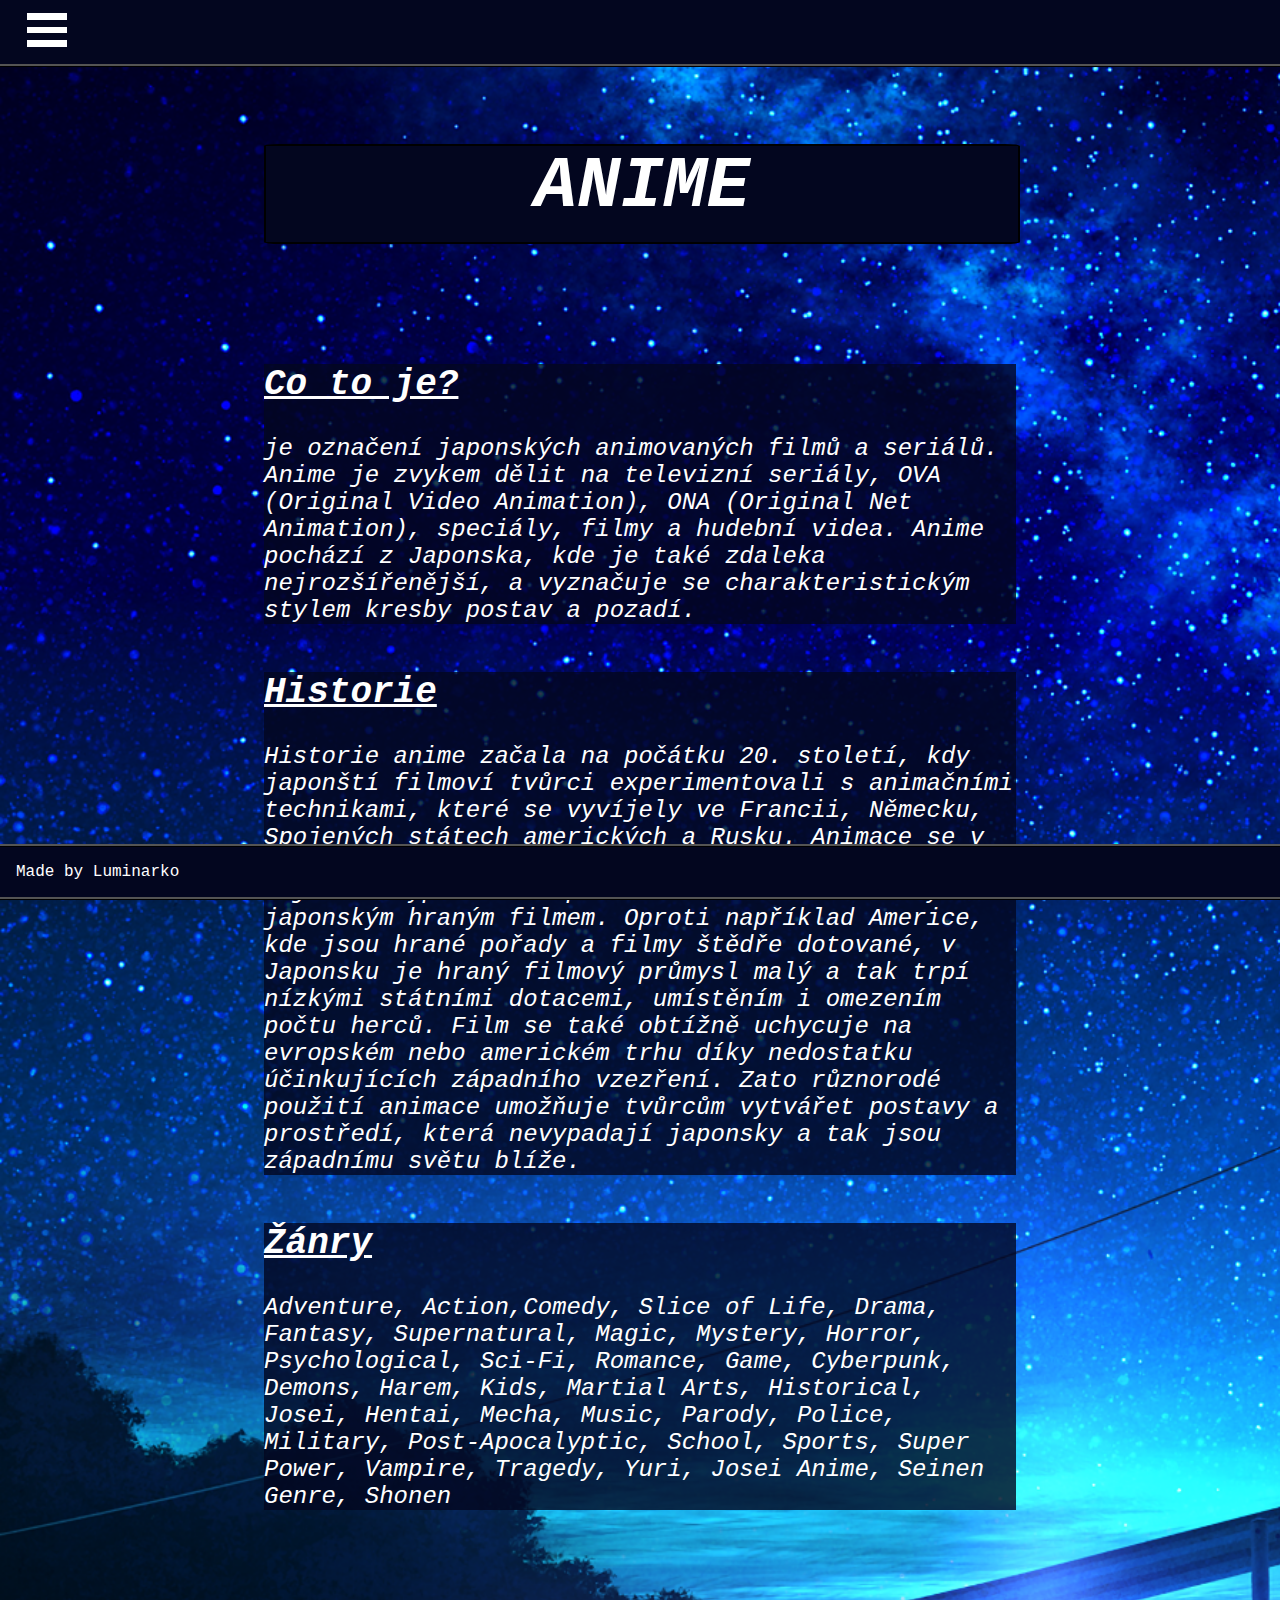
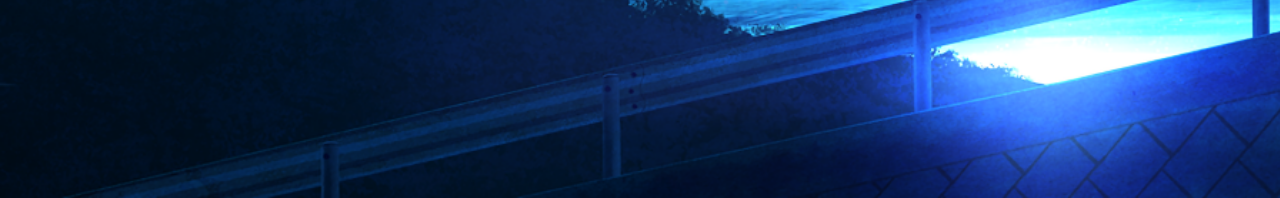
<file: animeWeb/index.html>
<!DOCTYPE html>
<html lang="cs">
    <head>
        <title>ANIME</title>
        <meta charset="UTF-8" />
        <meta name="description" content="This webpage will tell you everything important about anime.">
        <meta name="viewport" content="width=device-width, initial-scale=1.0">
        <meta name="keywords" content="Anime">
        <meta name="author" content="Luminarko">
        <link id="styles" rel="stylesheet" href="css/style.css" type="text/css">
        <link rel="icon" type="image/x-icon" href="favicon.ico">
    </head>
    <body background="fotos/anime-background.png">
        <header>
            <button id="burger" class="burgerMenu" value="NO" onclick="burgirOpen()">Menu
                <div id="top" class="top"></div>
                <div id="mid" class="mid"></div>
                <div id="bot" class="bot"></div>
            </button>
            <div id="menu" class="menu">
                <ul>
                    <li class="first"><a href="https://cs.wikipedia.org/wiki/Anime" rell="nofollow">Zdroj</a></li>
                    <li class="second"><a href="https://github.com/Luminarko" rell="nofollow">Můj Github</a></li>
                    <li class="third"><a href="https://myanimelist.net/profile/Luminarko" rell="nofollow">Můj anime list</a></li>
                </ul>
            </div>
        </header>
        <main>
            <div class="nadpis">
                <h1>ANIME</h1>
            </div>
            <div class="seznameni">
                <h2>Co to je?</h2>
                <p>je označení japonských animovaných filmů a seriálů. Anime je zvykem dělit na televizní seriály, OVA (Original Video Animation), ONA (Original Net Animation), speciály, filmy a hudební videa. Anime pochází z Japonska, kde je také zdaleka nejrozšířenější, a vyznačuje se charakteristickým stylem kresby postav a pozadí.</p>
            </div>
            <div class="historie">
                <h2>Historie</h2>
                <p>Historie anime začala na počátku 20. století, kdy japonští filmoví tvůrci experimentovali s animačními technikami, které se vyvíjely ve Francii, Německu, Spojených státech amerických a Rusku. Animace se v Japonsku stala populární jako alternativní forma dějového vyprávění v porovnání s málo rozvinutým japonským hraným filmem. Oproti například Americe, kde jsou hrané pořady a filmy štědře dotované, v Japonsku je hraný filmový průmysl malý a tak trpí nízkými státními dotacemi, umístěním i omezením počtu herců. Film se také obtížně uchycuje na evropském nebo americkém trhu díky nedostatku účinkujících západního vzezření. Zato různorodé použití animace umožňuje tvůrcům vytvářet postavy a prostředí, která nevypadají japonsky a tak jsou západnímu světu blíže.</p>
            </div>
            <div class="list">
                <h2>Žánry</h2>
                <p>Adventure, Action,Comedy, Slice of Life, Drama, Fantasy, Supernatural, Magic, Mystery, Horror, Psychological, Sci-Fi, Romance, Game, Cyberpunk, Demons, Harem, Kids, Martial Arts, Historical, Josei, Hentai, Mecha, Music, Parody, Police, Military, Post-Apocalyptic, School, Sports, Super Power, Vampire, Tragedy, Yuri, Josei Anime, Seinen Genre, Shonen</p>
            </div>
        </main>
        <footer>
            <p class="foot">Made by Luminarko</p>
        </footer>
        <script src="script.js"></script>
    </body>
</html>
</file>
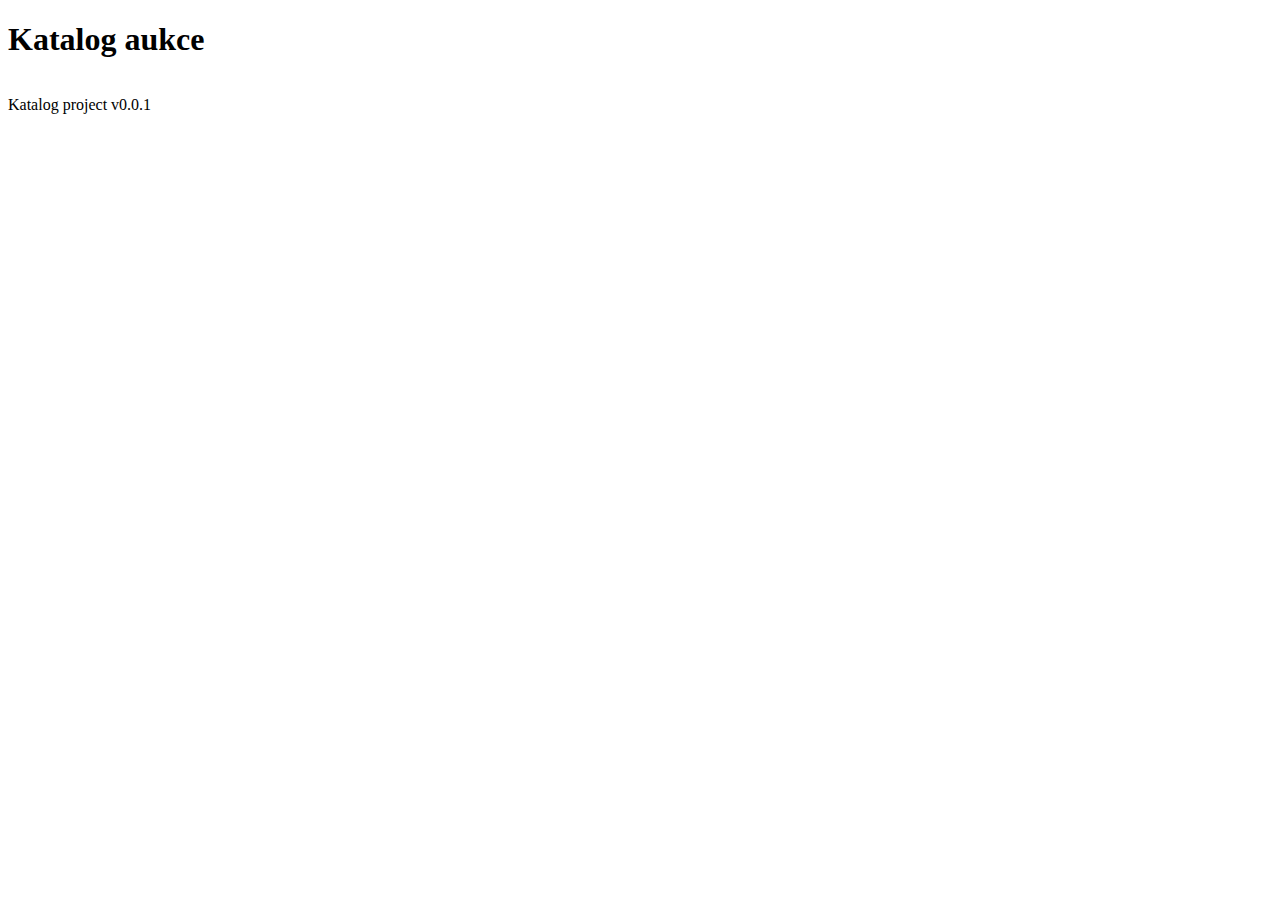
<file: auction/index.html>
<!DOCTYPE html>
<html lang="cs">
<head>
    <meta charset="UTF-8">
    <meta http-equiv="X-UA-Compatible" content="IE=edge">
    <meta name="viewport" content="width=device-width, initial-scale=1.0">
    <link rel="stylesheet" href="css/style.css">
    <title>Katalog aukce</title>
</head>
<body>
    <header>
        <h1>Katalog aukce</h1>
    </header>
    <main>
        <div id="gallery" class="gallery"></div>
    </main>
    <footer>
        <p>Katalog project v0.0.1</p>
    </footer>
    <script src="./js/data.js"></script>
    <script src="./js/script.js"></script>
</body>
</html>
</file>
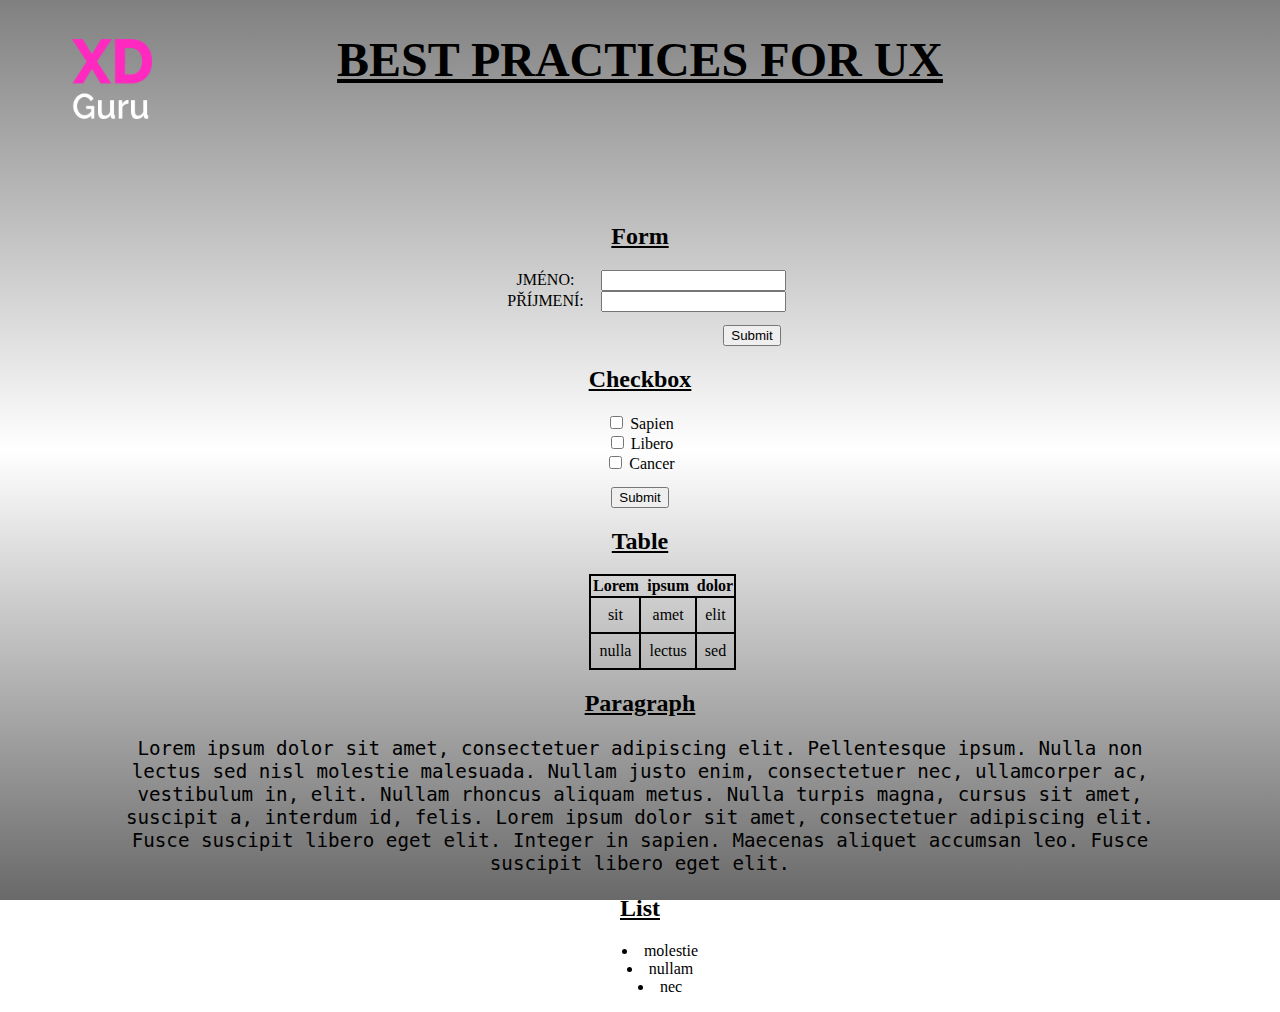
<file: bestPractice/index.html>
<!DOCTYPE html>
<html lang="cs">

<head>
  <meta charset="utf-8">
  <meta name="description" content="Best practices for UX">
  <meta name="viewport" content="width=device-width, initial-scale=1.0">
  <link rel="stylesheet" href="style.css">
  <title>Best-practises</title>
</head>
<body>
  <h1><u>BEST PRACTICES FOR UX</u></h1>
  <img src="pic/xd.png" alt="XD" class="img">
  <h2><u>Form</u></h2>
  <div class="form">
    <form>
        <label for="name">JMÉNO:</label>
        <input type="text" id="name" class="name"><br>
        <label for="lastName">PŘÍJMENÍ:</label>
        <input type="text" id="lastName" class="lastName"><br>
        <input type="submit" class="submit">
    </form>
  </div>
  <h2><u>Checkbox</u></h2>
  <div class="checkBox">
    <form>
      <input type="checkbox" id="checkbox1" name="checkbox1" value="first">
      <label for="checkbox1"> Sapien </label><br>
      <input type="checkbox" id="checkbox2" name="checkbox2" value="second">
      <label for="checkbox2"> Libero</label><br>
      <input type="checkbox" id="checkbox3" name="checkbox3" value="third">
      <label for="checkbox3"> Cancer</label><br>
      <input type="submit" class="submitBox">
    </form>
  </div>
  <h2><u>Table</u></h2>
  <div class="table">
    <table>
      <tr>
        <th>Lorem</th>
        <th>ipsum</th>
        <th>dolor</th>
      </tr>
      <tr>
        <td>sit</td>
        <td>amet</td>
        <td>elit</td>
      </tr>
      <tr>
        <td>nulla</td>
        <td>lectus</td>
        <td>sed</td>
      </tr>
    </table>
  </div>
  <h2><u>Paragraph</u></h2>
  <p>Lorem ipsum dolor sit amet, consectetuer adipiscing elit. Pellentesque ipsum. Nulla non lectus sed nisl molestie malesuada. Nullam justo enim, consectetuer nec, ullamcorper ac, vestibulum in, elit. Nullam rhoncus aliquam metus. Nulla turpis magna, cursus sit amet, suscipit a, interdum id, felis. Lorem ipsum dolor sit amet, consectetuer adipiscing elit. Fusce suscipit libero eget elit. Integer in sapien. Maecenas aliquet accumsan leo. Fusce suscipit libero eget elit.</p>
  <h2><u>List</u></h2>
  <div class="list">
    <ul>
      <li>molestie</li>
      <li>nullam</li>
      <li>nec</li>
    </ul>
  </div>
</body>
</html>
</file>
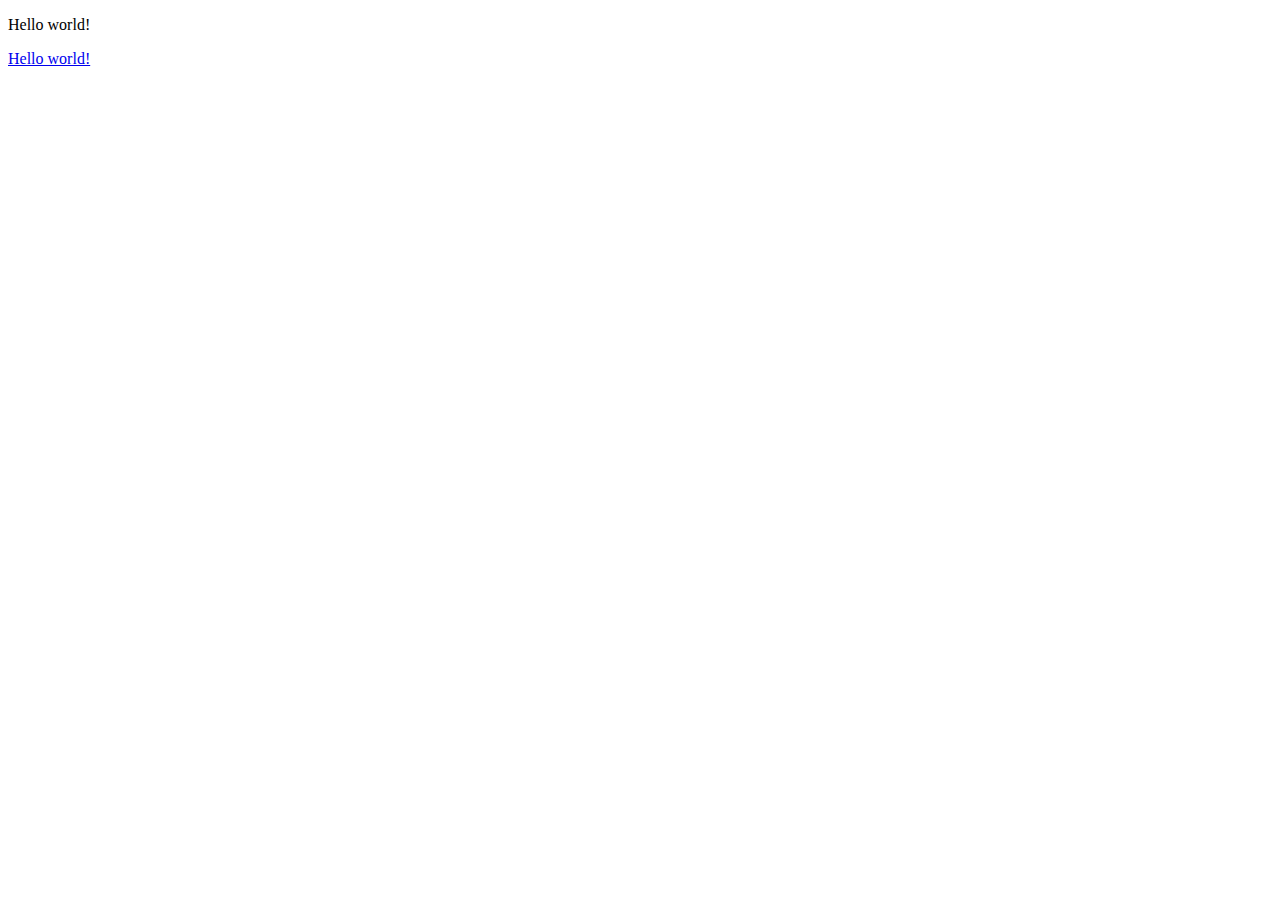
<file: hello/index.html>
<!DOCTYPE HTML>
<html>
    <head>
        <title>Hello world!</title>
    </head>
    <body>
        <p>Hello world!</p>
        <a href = "https://www.youtube.com/watch?v=dQw4w9WgXcQ">Hello world!</a>
    </body>
</html>
</file>
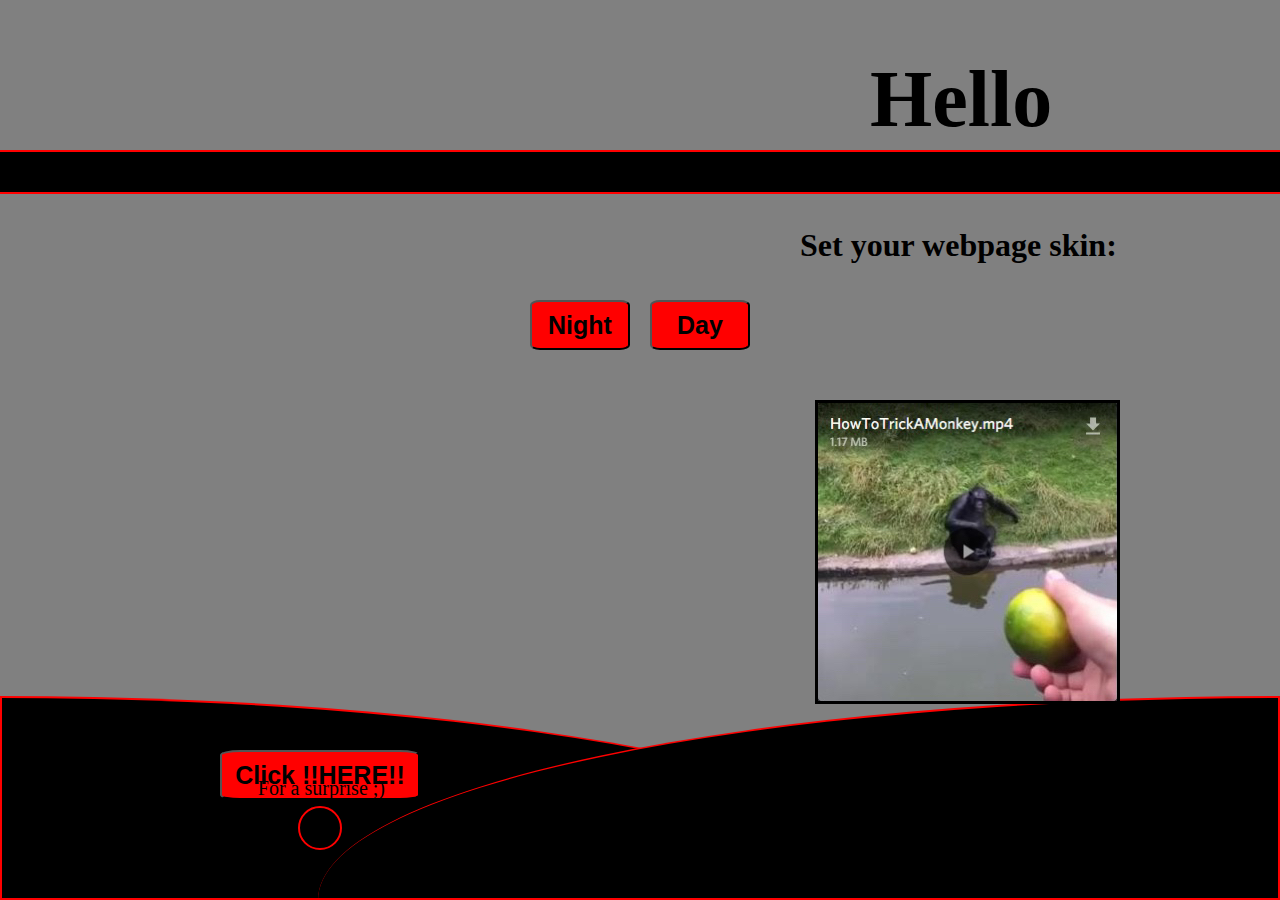
<file: html/index.html>
<!DOCTYPE html>
<html lang="cs">
    <head>
        <title>Imrich Zeleňák</title>
        <meta charset="UTF-8" />
        <link rel="stylesheet" href="style.css"></link>
    </head>
    <body>
        <div class="dole"></div>
        <div class="dole1"></div>
        <div class="dole2"></div>
        <div class="nahore"></div>
        <h1><strong>Hello</strong></h1>
        <h2><smaller>Set your webpage skin:</smaller></h2>
        <button class="btn1" onclick = day() onmouseover = changeColor() onmouseleave = changeColor1()>Day</button>
        <button class="btn2" onclick = night() onmouseover = changeColor2() onmouseleave = changeColor3()>Night</button>
        <button class="btn3" onmouseover = changeColor4() onmouseleave = changeColor5() onclick = window.open("https://www.youtube.com/watch?v=iik25wqIuFo","_blank")>Click !!HERE!!</button>
        <div class="text">For a surprise ;)</div>
        <img src="howtotrickmonkey.png"></img>
        <script src="script.js"></script>
    </body>
</html>
</file>
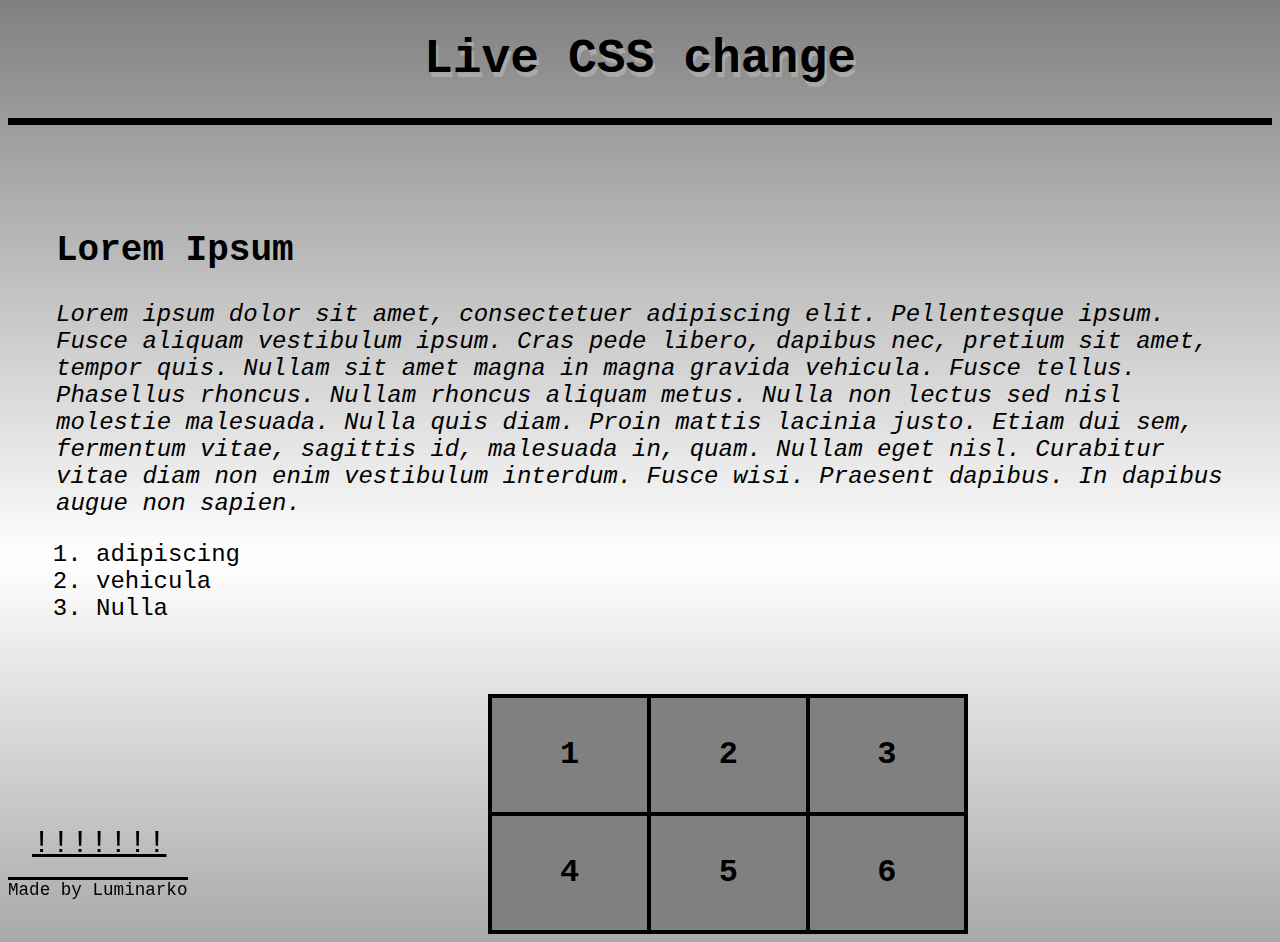
<file: live-zmena-css/index.html>
<!DOCTYPE html>
<html lang="cs">
    <head>
        <title>Live CSS change</title>
        <meta charset="UTF-8" />
        <link id="styles" rel="stylesheet" href="css/default.css" type="text/css"></link>
    </head>
    <body>
        <header>
            <h1>Live CSS change</h1>
        </header>
        <button id="btn" type="button" onclick="swapStyle()"></button>
        <main>
            <h2>Lorem Ipsum</h2>
            <p>Lorem ipsum dolor sit amet, consectetuer adipiscing elit. Pellentesque ipsum. Fusce aliquam vestibulum ipsum. Cras pede libero, dapibus nec, pretium sit amet, tempor quis. Nullam sit amet magna in magna gravida vehicula. Fusce tellus. Phasellus rhoncus. Nullam rhoncus aliquam metus. Nulla non lectus sed nisl molestie malesuada. Nulla quis diam. Proin mattis lacinia justo. Etiam dui sem, fermentum vitae, sagittis id, malesuada in, quam. Nullam eget nisl. Curabitur vitae diam non enim vestibulum interdum. Fusce wisi. Praesent dapibus. In dapibus augue non sapien.</p>
            <ol>
                <li>adipiscing</li>
                <li>vehicula</li>
                <li>Nulla</li>
            </ol>
        </main>
        <table>
           <tr>
               <td>1</td>
               <td>2</td>
               <td>3</td>
           </tr>
           <tr>
               <td>4</td>
               <td>5</td>
               <td>6</td>
           </tr> 
        </table>
        <a href="https://www.youtube.com/watch?v=4j9xw-D38cE">!!!!!!!</a>
        <footer>Made by Luminarko</footer>
        <script src="js/script.js"></script>
    </body>
</html>
</file>
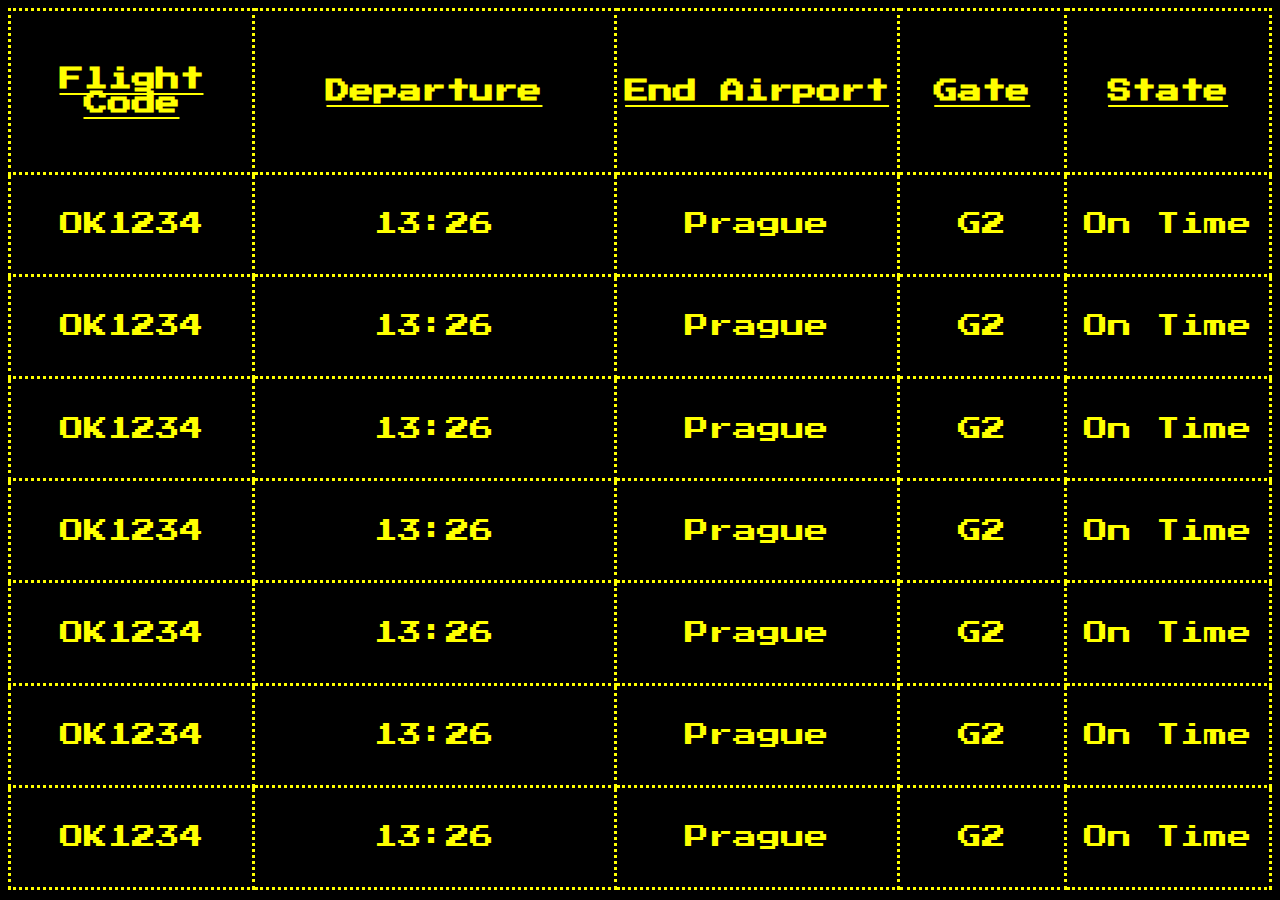
<file: odlety/index.html>
<!DOCTYPE html>
<html lang="cs">
<head>
    <meta charset="UTF-8">
    <meta http-equiv="X-UA-Compatible" content="IE=edge">
    <meta name="viewport" content="width=device-width, initial-scale=1.0">
    <link rel="preconnect" href="https://fonts.googleapis.com">
    <link rel="preconnect" href="https://fonts.gstatic.com" crossorigin>
    <link href="https://fonts.googleapis.com/css2?family=Press+Start+2P&display=swap" rel="stylesheet">
    <link rel="stylesheet" href="style/style.css">
    <title>Departure table</title>
</head>
<body>
    <table>
        <tr>
            <th>Flight Code</th>
            <th>Departure</th>
            <th>End Airport</th>
            <th>Gate</th>
            <th>State</th>
        </tr>
        <tr>
            <td>OK1234</td>
            <td>13:26</td>
            <td>Prague</td>
            <td>G2</td>
            <td>On Time</td>
        </tr>
        <tr>
            <td>OK1234</td>
            <td>13:26</td>
            <td>Prague</td>
            <td>G2</td>
            <td>On Time</td>
        </tr>
        <tr>
            <td>OK1234</td>
            <td>13:26</td>
            <td>Prague</td>
            <td>G2</td>
            <td>On Time</td>
        </tr>
        <tr>
            <td>OK1234</td>
            <td>13:26</td>
            <td>Prague</td>
            <td>G2</td>
            <td>On Time</td>
        </tr>
        <tr>
            <td>OK1234</td>
            <td>13:26</td>
            <td>Prague</td>
            <td>G2</td>
            <td>On Time</td>
        </tr>
        <tr>
            <td>OK1234</td>
            <td>13:26</td>
            <td>Prague</td>
            <td>G2</td>
            <td>On Time</td>
        </tr>
        <tr>
            <td>OK1234</td>
            <td>13:26</td>
            <td>Prague</td>
            <td>G2</td>
            <td>On Time</td>
        </tr>
    </table>
</body>
</html>
</file>
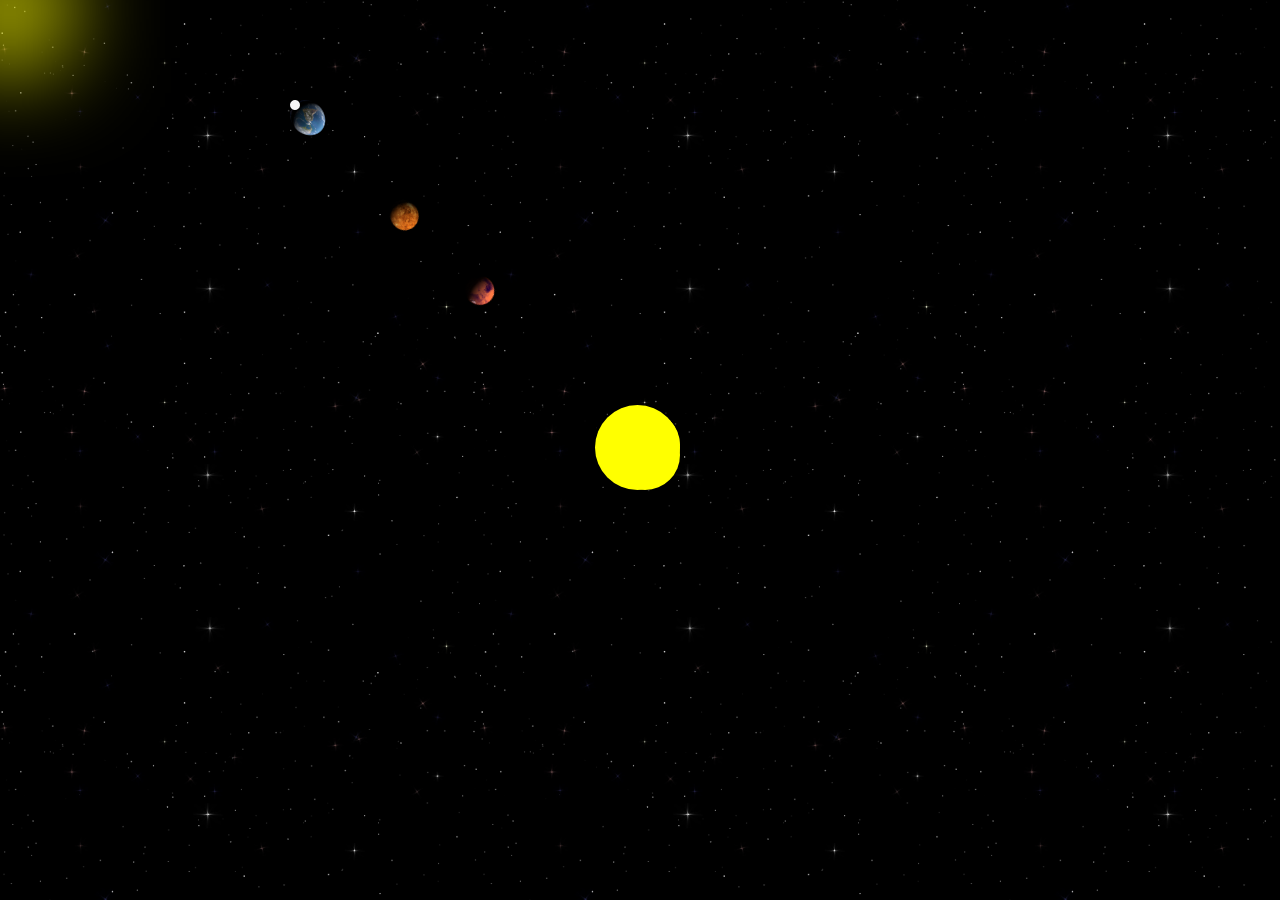
<file: slunecniSoustava/index.html>
<!DOCTYPE html>
<html lang="cs">
    <head>
        <title>Sluneční soustava</title>
        <meta charset="UTF-8" />
        <meta name="viewport" content>
        <link rel="stylesheet" href="css\body.css"></link>
        <link rel="stylesheet" href="css\funkce.css"></link>
        <link rel="stylesheet" href="css\slunce.css"></link>
        <link rel="stylesheet" href="css\merkur.css"></link>
        <link rel="stylesheet" href="css\venuse.css"></link>
        <link rel="stylesheet" href="css\zeme.css"></link>
        <link rel="stylesheet" href="css\mesic.css"></link>
    </head>
    </head>
    <body background="obrazky/hvezdy.jpg">
        <!--Slunce-->
        <div class="slunce"></div>
        <div class="slunce1">
            <div class="sluncePohyb1"></div>
        </div>
        <div class="slunce2">
            <div class="sluncePohyb2"></div>
        </div>
        <div class="slunce3">
            <div class="sluncePohyb3"></div>
        </div>
        <div class="stin1">
            <div class="stinPohyb1"></div>
        </div>
        <!--Merkur-->
        <div class="merkur">
            <div class="merkurPohyb">
                <img src="obrazky/merkur.png"></img>
            </div>
        </div>
        <!--Venuše-->
        <div class="venuse">
            <div class="venusePohyb">
                <img src="obrazky/venuse.png"></img>
            </div>
        </div>
        <!--Měsíc-->
        <div class="mesic">
            <div class="mesicStred">
                <div class="mesicPohyb"></div>
            </div>
        </div>
        <!--Země-->
        <div class="zeme">
            <div class="zemeStred"><img src="obrazky/zeme.png"></img></div>
        </div>
    </body>
</html>
</file>
<file: animeWeb/css/style.css>
body {
  margin: 0px;
  padding: 0px;
  background-position: fixed;
  background-repeat: no-repeat;
  background-size: cover;
  color: white;
  font-family: 'Courier New';
}

body h2 {
  text-decoration: underline;
}

body a:visited {
  text-decoration: none;
  color: white;
}

body header {
  position: fixed;
  background-color: #03061f;
  top: 0em;
  height: 4em;
  width: 100%;
  border-bottom: ridge 3px black;
}

body header .burgerMenu {
  position: fixed;
  background-color: #03061f;
  top: 1em;
  z-index: 1;
  color: #03061f;
  left: 2em;
  width: 3em;
  height: 2.5em;
  border: none;
  cursor: pointer;
}

body header .burgerMenu .top {
  position: fixed;
  width: 3em;
  height: .5em;
  background-color: white;
  top: 1em;
  left: 2em;
  -webkit-transition: all 0.5s ease-in-out;
  transition: all 0.5s ease-in-out;
}

body header .burgerMenu .bot {
  position: fixed;
  width: 3em;
  height: .5em;
  background-color: white;
  top: 3em;
  left: 2em;
  -webkit-transition: all 0.5s ease-in-out;
  transition: all 0.5s ease-in-out;
}

body header .burgerMenu .mid {
  position: fixed;
  width: 3em;
  height: .5em;
  background-color: white;
  top: 2em;
  left: 2em;
  -webkit-transition: all 0.5s ease-in-out;
  transition: all 0.5s ease-in-out;
}

body header .menu {
  background: rgba(3, 6, 31, 0.8);
  width: 100%;
  height: 30%;
  border-bottom: ridge 4px black;
  position: fixed;
  top: -500px;
  z-index: -10;
  -webkit-transition: all 0.5s ease-in-out;
  transition: all 0.5s ease-in-out;
}

body header .menu ul {
  text-decoration: none;
  list-style-type: none;
  text-align: center;
  font-weight: 999;
  font-size: 40px;
  color: white;
}

body header .menu ul .first {
  background-color: #0a1363;
  border: solid .05em black;
  width: 20em;
  position: relative;
  left: 13em;
  margin-bottom: .5em;
}

body header .menu ul .second {
  background-color: #0a1363;
  border: solid .05em black;
  width: 20em;
  position: relative;
  left: 13em;
  margin-bottom: .5em;
}

body header .menu ul .third {
  background-color: #0a1363;
  border: solid .05em black;
  width: 20em;
  position: relative;
  left: 13em;
}

body main {
  margin: 10em;
  margin-top: 5em;
  padding: 1em;
  font-size: 1.5em;
  font-style: italic;
  color: white;
}

body main .nadpis {
  background-color: #03061f;
  width: 100%;
  height: 4em;
  position: relative;
  top: 0em;
  z-index: -10;
  border: solid 2px black;
  border-radius: 2%;
}

body main .nadpis h1 {
  text-align: center;
  font-weight: bold;
  top: 0%;
  font-size: 3em;
  margin-top: 0px;
  z-index: 100;
}

body main .seznameni {
  background-color: rgba(3, 6, 31, 0.8);
  margin-top: 5em;
}

body main .historie {
  background-color: rgba(3, 6, 31, 0.8);
  margin-top: 2em;
}

body main .list {
  background-color: rgba(3, 6, 31, 0.8);
  margin-top: 2em;
}

body footer {
  width: 100%;
  bottom: 0em;
  position: fixed;
  -webkit-box-align: center;
      -ms-flex-align: center;
          align-items: center;
  background-color: #03061f;
  border-top: ridge 3px black;
  border-bottom: ridge 3px black;
}

body footer .foot {
  margin-left: 1em;
}
/*# sourceMappingURL=style.css.map */
</file>
<file: auction/css/style.css>
body {
  background-image: -webkit-gradient(linear, left top, left bottom, from(#0758a7), color-stop(#ffdd33), to(50%));
  background-image: linear-gradient(#0758a7, #ffdd33, 50%);
  background-attachment: fixed;
}

.gallery {
  display: -ms-grid;
  display: grid;
  gap: 1em;
  -ms-grid-columns: 1fr;
      grid-template-columns: 1fr;
  overflow: hidden;
}

@media (min-width: 500px) {
  .gallery {
    -ms-grid-columns: 1fr 1fr;
        grid-template-columns: 1fr 1fr;
  }
}

@media (min-width: 800px) {
  .gallery {
    -ms-grid-columns: (1fr)[3];
        grid-template-columns: repeat(3, 1fr);
  }
}

.gallery > div {
  padding: 1em;
  background-color: #444;
  -webkit-transition: all 0.1s ease-in;
  transition: all 0.1s ease-in;
}

.gallery > div:hover {
  -webkit-transform: scale(1.05);
          transform: scale(1.05);
}
/*# sourceMappingURL=style.css.map */
</file>
<file: bestPractice/style.css>
body {
  background-image: -webkit-gradient(linear, left top, left bottom, from(gray), color-stop(white), to(#696969));
  background-image: linear-gradient(gray, white, #696969);
  background-attachment: fixed;
}

body h2 {
  text-align: center;
}

body h1 {
  text-align: center;
  font-size: 3em;
}

body .img {
  position: relative;
  width: 5em;
  height: 5em;
  left: 4em;
  top: -5em;
}

body .form {
  text-align: center;
  position: relative;
}

body .form .name {
  position: relative;
  left: 1.7em;
}

body .form .lastName {
  position: relative;
  left: 1em;
}

body .form .submit {
  position: relative;
  margin-top: 1em;
  left: 8.4em;
}

body .checkBox {
  position: relative;
  text-align: center;
}

body .checkBox .submitBox {
  margin-top: 1em;
}

body table {
  border: solid 2px black;
  border-collapse: collapse;
  position: relative;
  left: 46%;
}

body table td {
  border: solid 2px black;
  border-collapse: collapse;
  margin: 0em;
  padding: .5em;
  text-align: center;
}

body p {
  font-size: 1.2em;
  text-align: center;
  padding-left: 5em;
  padding-right: 5em;
  font-family: "monospace";
}

body .list {
  text-align: center;
  list-style-position: inside;
}
/*# sourceMappingURL=style.css.map */
</file>
<file: html/style.css>
h1 {
    position: absolute;
    left: 870px;
    top: 0;
    font-size: 5em;
}
.btn1{
    background-color: red;
    position: absolute;
    width: 100px;
    height: 50px;
    font-size: 25px;
    border-radius: 10%;
    top: 300px;
    left: 650px;
    font-weight: bold;
}
.btn2{
    background-color: red;
    position: absolute;
    width: 100px;
    height: 50px;
    font-size: 25px;
    border-radius: 10%;
    top: 300px;
    right: 650px;
    font-weight: bold;   
}
.btn3{
    background-color: red;
    position: absolute;
    width: 200px;
    height: 50px;
    font-size: 25px;
    border-radius: 10%;
    top: 750px;
    right: 860px;
    font-weight: bold;
}
body{
    background-color: #808080;
}
h2{
    position: absolute;
    top: 200px;
    left: 800px;
    font-size: 2em;
}
img{
    position: absolute;
    top: 400px;
    left: 815px;
    border: solid 3px black;
}
.text{
    position: absolute;
    bottom: 100px;
    right: 895px;
    font-size: 20px;
}
.dole{
    height: 200px;
    width: 960px;
    position: absolute;
    background-color: black;
    border: solid 2px red;
    bottom: 0px;
    left: 0px;
    border-radius: 0px 100% 0px 0px;
    border-right: transparent;
}
.dole1{
    height: 200px;
    width: 960px;
    position: absolute;
    background-color: black;
    border: solid 2px red;
    bottom: 0px;
    right: 0px;
    border-radius: 100% 0px 0px 0px;
    border-left: transparent;
}
.dole2{
    height: 40px;
    width: 40px;
    position: absolute;
    background-color: black;
    border: solid 2px red;
    bottom: 50px;
    right: 938px;
    border-radius: 100% 100% 100% 100%;
}
.nahore{
    position: absolute;
    width: 1920px;
    height: 40px;
    margin: 0px;
    left: 0px;
    top: 150px;
    background-color: black;
    border: solid 2px red;
    border-left: 0px;
    border-right: 0px;
}
</file>
<file: live-zmena-css/css/default.css>
body {
  background-image: -webkit-gradient(linear, left top, left bottom, from(grey), color-stop(white), to(gray));
  background-image: linear-gradient(grey, white, gray);
  background-size: 1em 70em;
  font-family: 'Courier New';
}

header {
  font-size: 1.5em;
  text-align: center;
  border-bottom: solid .3em;
  border-bottom-color: black;
  text-shadow: .1em .2em darkgray;
}

footer {
  border-top: solid .2em black;
  font-size: 1.1em;
  position: fixed;
  bottom: 0;
}

main {
  font-size: 1.5em;
  padding: 2em;
}

main h2 {
  font-weight: bold;
}

main p {
  font-style: italic;
}

table {
  background-color: gray;
  width: 30em;
  height: 15em;
  border-collapse: collapse;
  position: relative;
  left: 38%;
}

table td {
  text-align: center;
  border: solid 4px black;
  font-weight: bold;
  font-size: 2em;
}

a {
  font-size: 2em;
  text-align: center;
  color: black;
  -webkit-box-align: center;
      -ms-flex-align: center;
          align-items: center;
  left: 1em;
  bottom: 1.2em;
  position: fixed;
}

button {
  position: relative;
  top: -100px;
  left: 150em;
  cursor: pointer;
  background-color: black;
  border-radius: 20% 20% 20% 20%;
  color: gray;
  width: 8em;
  height: 2em;
}
/*# sourceMappingURL=default.css.map */
</file>
<file: odlety/style/style.css>
html {
  height: 100%;
}

body {
  background-color: black;
  color: yellow;
  font-family: 'Press Start 2P', monospace;
  font-size: 2em;
  text-align: center;
  height: 98%;
}

@media screen and (max-width: 1300px) {
  body {
    font-size: 1.5em;
  }
}

@media screen and (max-width: 900px) {
  body {
    font-size: 1em;
  }
}

body table {
  width: 100%;
  height: 100%;
  border-collapse: collapse;
}

body table th {
  border: 3px yellow dotted;
  width: 4em;
  height: 2.5em;
  -webkit-text-decoration-line: underline;
          text-decoration-line: underline;
  font-size: 1.01em;
}

body table td {
  border: 3px yellow dotted;
  width: 4em;
  height: 1.5em;
}
/*# sourceMappingURL=style.css.map */
</file>
